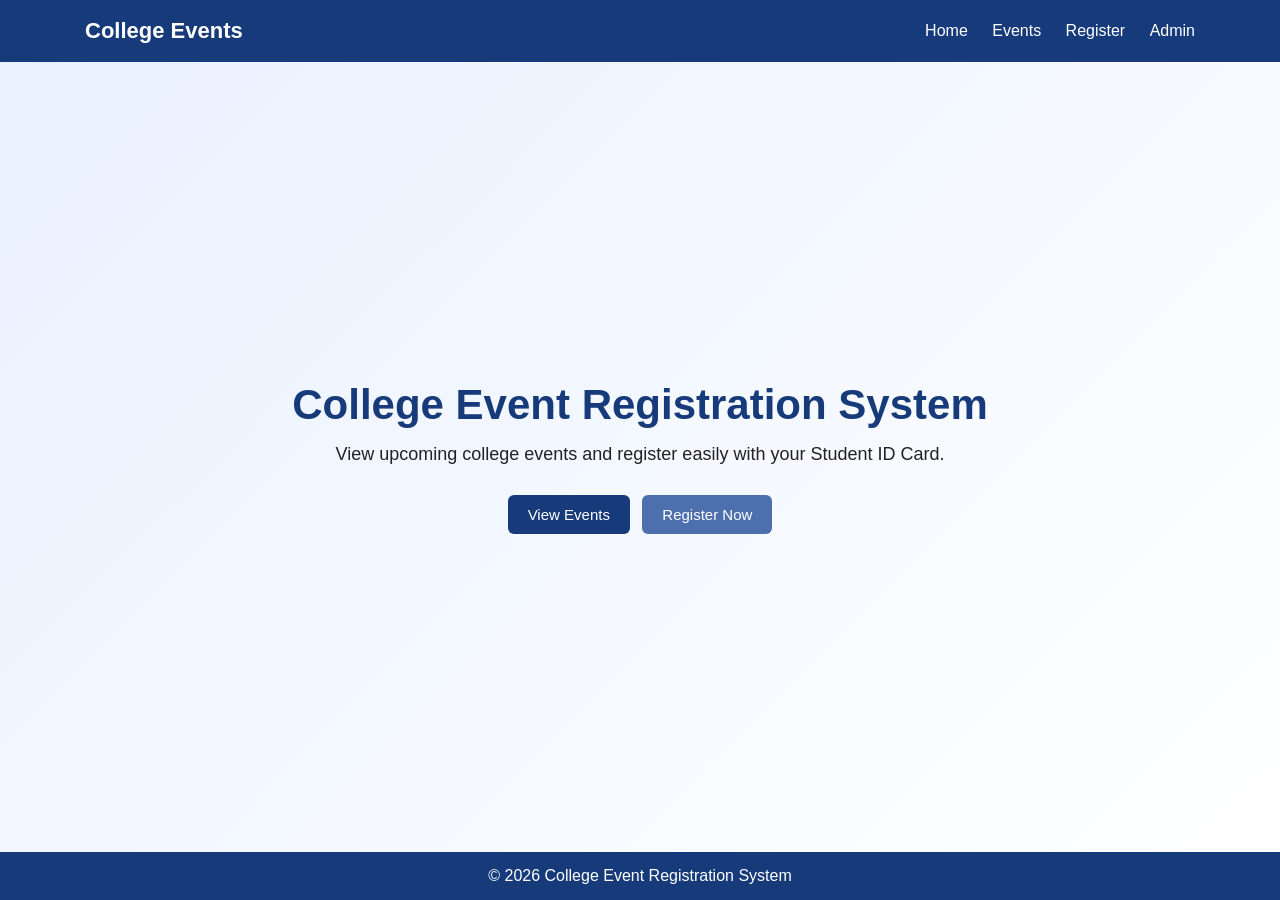
<file: index.html>
<!DOCTYPE html>
<html lang="en">
<head>
  <meta charset="UTF-8">
  <meta name="viewport" content="width=device-width, initial-scale=1.0">
  <title>College Event Registration</title>
  <link rel="stylesheet" href="style.css">
</head>
<body>
  <header>
    <nav>
      <h2>College Events</h2>
      <div>
        <a href="index.html">Home</a>
        <a href="events.html">Events</a>
        <a href="register.html">Register</a>
        <a href="admin.html">Admin</a>
      </div>
    </nav>
  </header>

  <main class="hero">
    <section>
      <h1>College Event Registration System</h1>
      <p>View upcoming college events and register easily with your Student ID Card.</p>
      <a class="btn" href="events.html">View Events</a>
      <a class="btn secondary" href="register.html">Register Now</a>
    </section>
  </main>

  <footer>© 2026 College Event Registration System</footer>
</body>
</html>
</file>
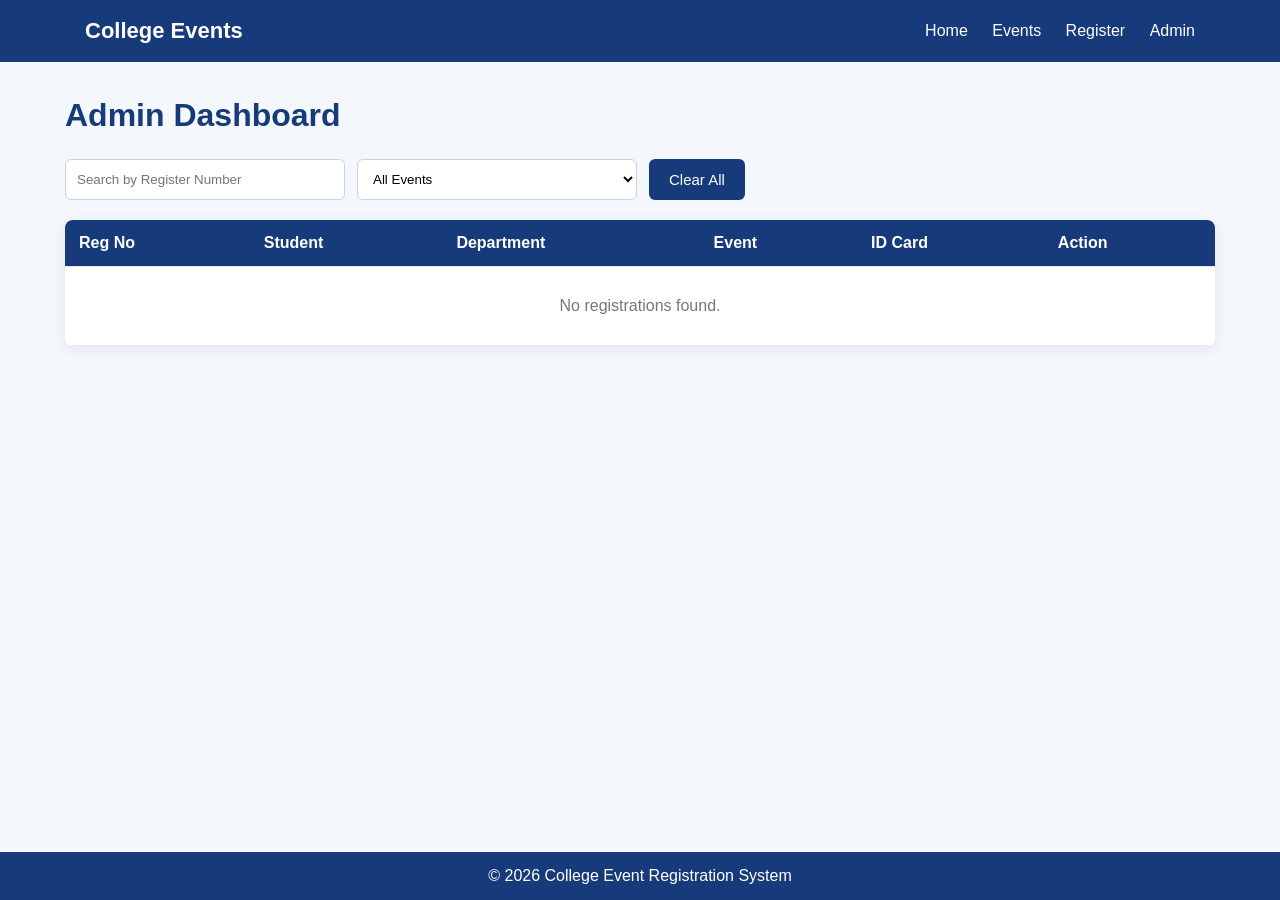
<file: admin.html>
<!DOCTYPE html>
<html lang="en">
<head>
  <meta charset="UTF-8">
  <meta name="viewport" content="width=device-width, initial-scale=1.0">
  <title>Admin Dashboard</title>
  <link rel="stylesheet" href="style.css">
</head>
<body>
<header>
  <nav>
    <h2>College Events</h2>
    <div>
      <a href="index.html">Home</a>
      <a href="events.html">Events</a>
      <a href="register.html">Register</a>
      <a href="admin.html">Admin</a>
    </div>
  </nav>
</header>

<main class="container">
  <h1>Admin Dashboard</h1>

  <div class="toolbar">
    <input type="text" id="search" placeholder="Search by Register Number">
    <select id="filter">
      <option value="">All Events</option>
      <option>Web Design Contest</option>
      <option>Quiz Competition</option>
      <option>Dance Competition</option>
    </select>
    <button class="btn" onclick="clearAll()">Clear All</button>
  </div>

  <div class="table-wrap">
    <table>
      <thead>
        <tr>
          <th>Reg No</th>
          <th>Student</th>
          <th>Department</th>
          <th>Event</th>
          <th>ID Card</th>
          <th>Action</th>
        </tr>
      </thead>
      <tbody id="registrationTable"></tbody>
    </table>
  </div>
</main>

<footer>© 2026 College Event Registration System</footer>

<script>
let registrations = JSON.parse(localStorage.getItem("registrations") || "[]");

function render() {
  const search = document.getElementById("search").value.toLowerCase();
  const filter = document.getElementById("filter").value;

  const filtered = registrations.filter(r =>
    r.registerNo.toLowerCase().includes(search) &&
    (!filter || r.eventName === filter)
  );

  const tbody = document.getElementById("registrationTable");

  if (!filtered.length) {
    tbody.innerHTML = '<tr><td colspan="6" class="empty">No registrations found.</td></tr>';
    return;
  }

  tbody.innerHTML = filtered.map((r) => {
    const index = registrations.indexOf(r);
    return `
      <tr>
        <td>${escapeHtml(r.registerNo)}</td>
        <td>${escapeHtml(r.studentName)}</td>
        <td>${escapeHtml(r.department)}</td>
        <td>${escapeHtml(r.eventName)}</td>
        <td><span class="file-name">${escapeHtml(r.idCard)}</span></td>
        <td><button class="delete" onclick="deleteRegistration(${index})">Delete</button></td>
      </tr>`;
  }).join("");
}

function deleteRegistration(index) {
  if (confirm("Delete this registration?")) {
    registrations.splice(index, 1);
    localStorage.setItem("registrations", JSON.stringify(registrations));
    render();
  }
}

function clearAll() {
  if (confirm("Delete all registrations?")) {
    registrations = [];
    localStorage.setItem("registrations", JSON.stringify(registrations));
    render();
  }
}

function escapeHtml(value) {
  return String(value).replace(/[&<>"']/g, m => ({
    "&":"&amp;", "<":"&lt;", ">":"&gt;", '"':"&quot;", "'":"&#039;"
  }[m]));
}

document.getElementById("search").addEventListener("input", render);
document.getElementById("filter").addEventListener("change", render);
render();
</script>
</body>
</html>
</file>
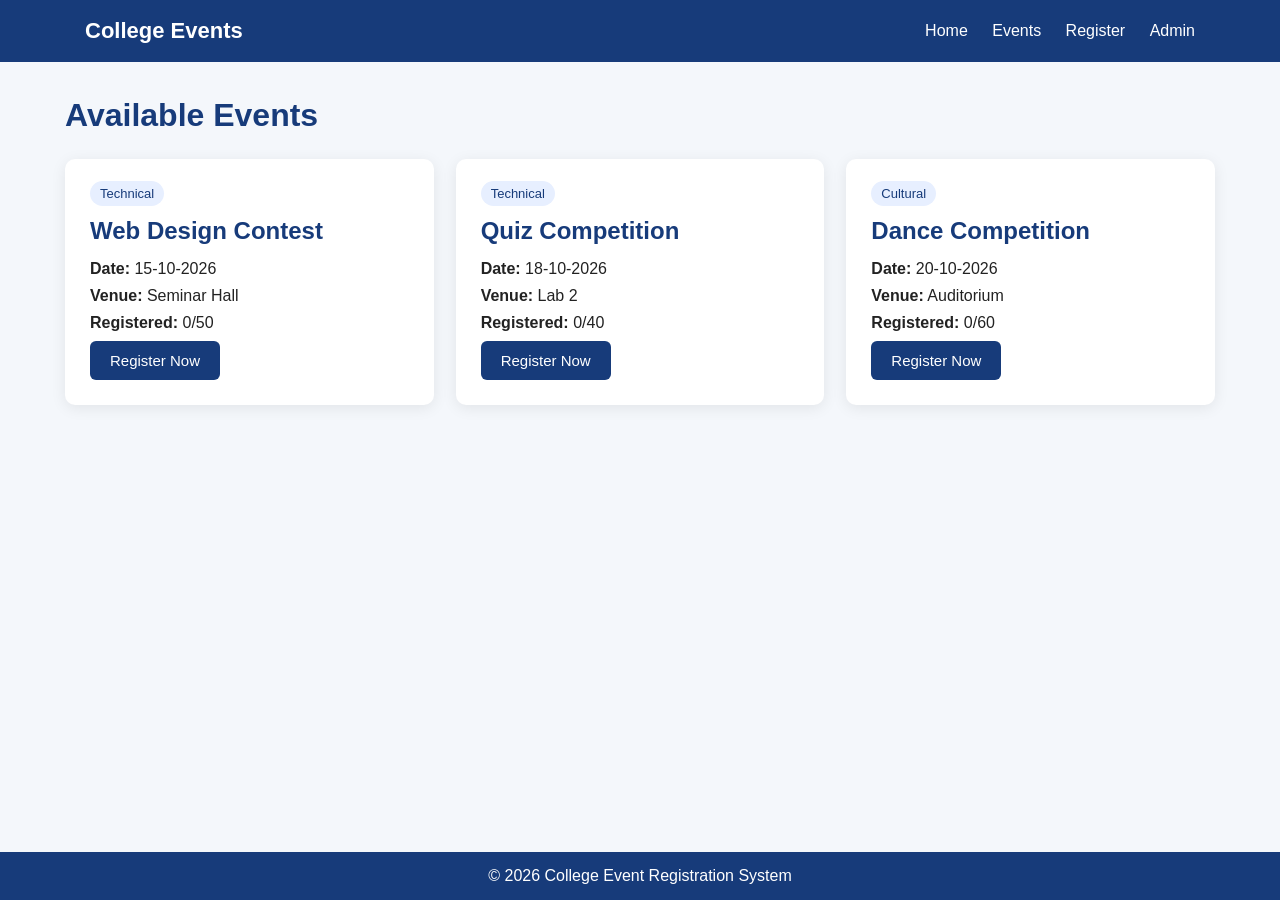
<file: events.html>
<!DOCTYPE html>
<html lang="en">
<head>
  <meta charset="UTF-8">
  <meta name="viewport" content="width=device-width, initial-scale=1.0">
  <title>College Events</title>
  <link rel="stylesheet" href="style.css">
</head>
<body>
<header>
  <nav>
    <h2>College Events</h2>
    <div>
      <a href="index.html">Home</a>
      <a href="events.html">Events</a>
      <a href="register.html">Register</a>
      <a href="admin.html">Admin</a>
    </div>
  </nav>
</header>

<main class="container">
  <h1>Available Events</h1>
  <div id="eventList" class="event-grid"></div>
</main>

<footer>© 2026 College Event Registration System</footer>

<script>
const events = [
  {name:"Web Design Contest", type:"Technical", date:"15-10-2026", venue:"Seminar Hall", max:50},
  {name:"Quiz Competition", type:"Technical", date:"18-10-2026", venue:"Lab 2", max:40},
  {name:"Dance Competition", type:"Cultural", date:"20-10-2026", venue:"Auditorium", max:60}
];

const registrations = JSON.parse(localStorage.getItem("registrations") || "[]");

document.getElementById("eventList").innerHTML = events.map((e, i) => {
  const count = registrations.filter(r => r.eventName === e.name).length;
  return `
    <div class="event-card">
      <span class="badge">${e.type}</span>
      <h2>${e.name}</h2>
      <p><b>Date:</b> ${e.date}</p>
      <p><b>Venue:</b> ${e.venue}</p>
      <p><b>Registered:</b> ${count}/${e.max}</p>
      <a class="btn" href="register.html?event=${encodeURIComponent(e.name)}">Register Now</a>
    </div>`;
}).join("");
</script>
</body>
</html>
</file>
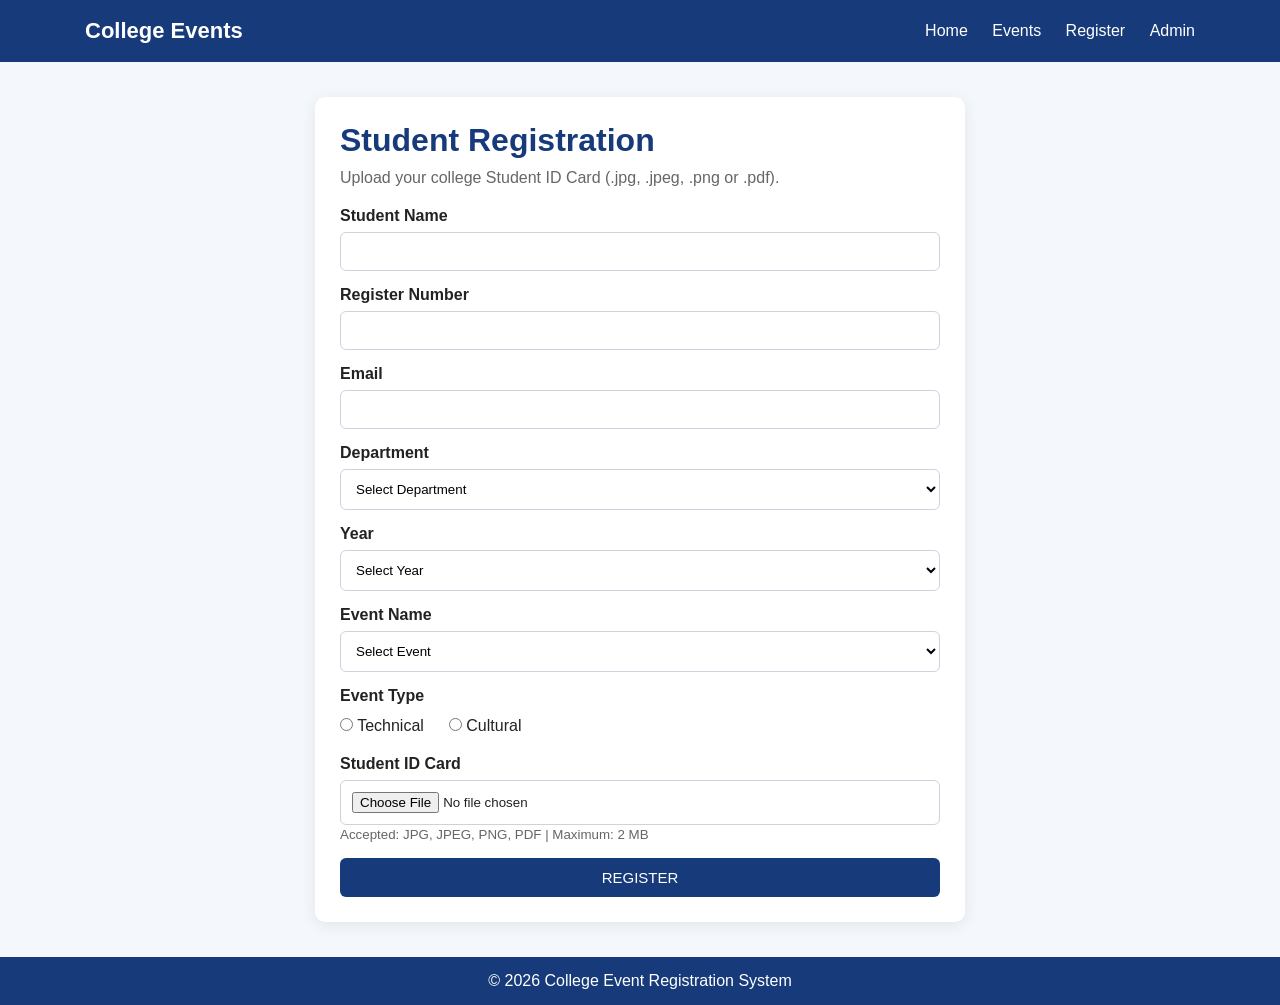
<file: register.html>
<!DOCTYPE html>
<html lang="en">
<head>
  <meta charset="UTF-8">
  <meta name="viewport" content="width=device-width, initial-scale=1.0">
  <title>Student Registration</title>
  <link rel="stylesheet" href="style.css">
</head>
<body>
<header>
  <nav>
    <h2>College Events</h2>
    <div>
      <a href="index.html">Home</a>
      <a href="events.html">Events</a>
      <a href="register.html">Register</a>
      <a href="admin.html">Admin</a>
    </div>
  </nav>
</header>

<main class="container">
  <div class="form-card">
    <h1>Student Registration</h1>
    <p class="note">Upload your college Student ID Card (.jpg, .jpeg, .png or .pdf).</p>

    <form id="registrationForm">
      <label>Student Name</label>
      <input type="text" id="studentName" required>

      <label>Register Number</label>
      <input type="text" id="registerNo" required>

      <label>Email</label>
      <input type="email" id="email" required>

      <label>Department</label>
      <select id="department" required>
        <option value="">Select Department</option>
        <option>Information Technology</option>
        <option>Computer Science and Engineering</option>
        <option>Electronics and Communication Engineering</option>
        <option>Electrical and Electronics Engineering</option>
        <option>Mechanical Engineering</option>
        <option>Civil Engineering</option>
      </select>

      <label>Year</label>
      <select id="year" required>
        <option value="">Select Year</option>
        <option>1</option>
        <option>2</option>
        <option>3</option>
        <option>4</option>
      </select>

      <label>Event Name</label>
      <select id="eventName" required>
        <option value="">Select Event</option>
        <option>Web Design Contest</option>
        <option>Quiz Competition</option>
        <option>Dance Competition</option>
      </select>

      <label>Event Type</label>
      <div class="radio-row">
        <label><input type="radio" name="eventType" value="Technical" required> Technical</label>
        <label><input type="radio" name="eventType" value="Cultural"> Cultural</label>
      </div>

      <label>Student ID Card</label>
      <input type="file" id="idCard" accept=".jpg,.jpeg,.png,.pdf" required>
      <small>Accepted: JPG, JPEG, PNG, PDF | Maximum: 2 MB</small>

      <button class="btn full" type="submit">REGISTER</button>
    </form>

    <div id="message"></div>
  </div>
</main>

<footer>© 2026 College Event Registration System</footer>

<script>
const params = new URLSearchParams(location.search);
const selectedEvent = params.get("event");
if (selectedEvent) document.getElementById("eventName").value = selectedEvent;

const eventTypeMap = {
  "Web Design Contest": "Technical",
  "Quiz Competition": "Technical",
  "Dance Competition": "Cultural"
};

document.getElementById("eventName").addEventListener("change", function() {
  const type = eventTypeMap[this.value];
  if (type) {
    const radio = document.querySelector(`input[name="eventType"][value="${type}"]`);
    if (radio) radio.checked = true;
  }
});

document.getElementById("registrationForm").addEventListener("submit", function(e) {
  e.preventDefault();

  const file = document.getElementById("idCard").files[0];
  const allowed = ["image/jpeg", "image/png", "application/pdf"];

  if (!file || !allowed.includes(file.type)) {
    showMessage("Please upload only JPG, JPEG, PNG or PDF.", "error");
    return;
  }

  if (file.size > 2 * 1024 * 1024) {
    showMessage("File size must be less than 2 MB.", "error");
    return;
  }

  const registrations = JSON.parse(localStorage.getItem("registrations") || "[]");
  const registerNo = document.getElementById("registerNo").value.trim();
  const eventName = document.getElementById("eventName").value;

  const duplicate = registrations.some(r =>
    r.registerNo.toLowerCase() === registerNo.toLowerCase() &&
    r.eventName === eventName
  );

  if (duplicate) {
    showMessage("You have already registered for this event.", "error");
    return;
  }

  const registration = {
    studentName: document.getElementById("studentName").value.trim(),
    registerNo,
    email: document.getElementById("email").value.trim(),
    department: document.getElementById("department").value,
    year: document.getElementById("year").value,
    eventName,
    eventType: document.querySelector('input[name="eventType"]:checked').value,
    idCard: file.name,
    date: new Date().toLocaleString()
  };

  registrations.push(registration);
  localStorage.setItem("registrations", JSON.stringify(registrations));

  showMessage("Registration successful!", "success");
  this.reset();
});

function showMessage(text, type) {
  const box = document.getElementById("message");
  box.className = type;
  box.textContent = text;
}
</script>
</body>
</html>
</file>
<file: style.css>
* {
  box-sizing: border-box;
  margin: 0;
  padding: 0;
}

body {
  font-family: Arial, sans-serif;
  background: #f4f7fb;
  color: #222;
  min-height: 100vh;
  display: flex;
  flex-direction: column;
}

header {
  background: #173b7a;
  color: white;
}

nav {
  max-width: 1150px;
  margin: auto;
  padding: 18px 20px;
  display: flex;
  justify-content: space-between;
  align-items: center;
}

nav h2 {
  font-size: 22px;
}

nav a {
  color: white;
  text-decoration: none;
  margin-left: 20px;
}

nav a:hover {
  text-decoration: underline;
}

.hero {
  flex: 1;
  display: flex;
  justify-content: center;
  align-items: center;
  text-align: center;
  padding: 40px 20px;
  background: linear-gradient(135deg, #e9f1ff, #ffffff);
}

.hero h1 {
  font-size: 42px;
  margin-bottom: 15px;
  color: #173b7a;
}

.hero p {
  font-size: 18px;
  margin-bottom: 30px;
}

.container {
  width: min(1150px, 92%);
  margin: 35px auto;
  flex: 1;
}

.container > h1 {
  color: #173b7a;
  margin-bottom: 25px;
}

.btn {
  display: inline-block;
  background: #173b7a;
  color: white;
  border: none;
  padding: 11px 20px;
  border-radius: 6px;
  text-decoration: none;
  cursor: pointer;
  font-size: 15px;
}

.btn:hover {
  opacity: 0.9;
}

.btn.secondary {
  background: #4d6fae;
  margin-left: 8px;
}

.btn.full {
  width: 100%;
  margin-top: 15px;
}

.event-grid {
  display: grid;
  grid-template-columns: repeat(auto-fit, minmax(280px, 1fr));
  gap: 22px;
}

.event-card, .form-card {
  background: white;
  border-radius: 10px;
  padding: 25px;
  box-shadow: 0 3px 15px rgba(0,0,0,0.08);
}

.event-card h2 {
  margin: 15px 0;
  color: #173b7a;
}

.event-card p {
  margin: 9px 0;
}

.badge {
  background: #e7efff;
  color: #173b7a;
  padding: 5px 10px;
  border-radius: 20px;
  font-size: 13px;
}

.form-card {
  max-width: 650px;
  margin: auto;
}

.form-card h1 {
  color: #173b7a;
  margin-bottom: 10px;
}

.note {
  margin-bottom: 20px;
  color: #666;
}

form label {
  display: block;
  margin: 15px 0 7px;
  font-weight: bold;
}

input[type="text"],
input[type="email"],
input[type="file"],
select {
  width: 100%;
  padding: 11px;
  border: 1px solid #ccd3df;
  border-radius: 6px;
  background: white;
}

.radio-row {
  display: flex;
  gap: 25px;
}

.radio-row label {
  font-weight: normal;
  margin: 5px 0;
}

small {
  color: #666;
}

#message {
  margin-top: 18px;
  padding: 12px;
  border-radius: 6px;
  display: none;
}

#message.success, #message.error {
  display: block;
}

.success {
  background: #dff5e4;
  color: #17652a;
}

.error {
  background: #ffe1e1;
  color: #9a1717;
}

.toolbar {
  display: flex;
  gap: 12px;
  margin-bottom: 20px;
  flex-wrap: wrap;
}

.toolbar input, .toolbar select {
  max-width: 280px;
}

.table-wrap {
  overflow-x: auto;
  background: white;
  border-radius: 8px;
  box-shadow: 0 3px 15px rgba(0,0,0,0.08);
}

table {
  width: 100%;
  border-collapse: collapse;
}

th, td {
  padding: 14px;
  text-align: left;
  border-bottom: 1px solid #e4e8ee;
}

th {
  background: #173b7a;
  color: white;
}

.delete {
  background: #d9363e;
  color: white;
  border: none;
  padding: 7px 12px;
  border-radius: 5px;
  cursor: pointer;
}

.file-name {
  font-size: 13px;
}

.empty {
  text-align: center;
  padding: 30px;
  color: #777;
}

footer {
  background: #173b7a;
  color: white;
  text-align: center;
  padding: 15px;
  margin-top: auto;
}

@media (max-width: 700px) {
  nav {
    flex-direction: column;
    gap: 12px;
  }

  nav a {
    margin: 0 7px;
    font-size: 14px;
  }

  .hero h1 {
    font-size: 30px;
  }

  .btn {
    margin: 5px 0;
  }

  .btn.secondary {
    margin-left: 0;
  }
}
</file>
